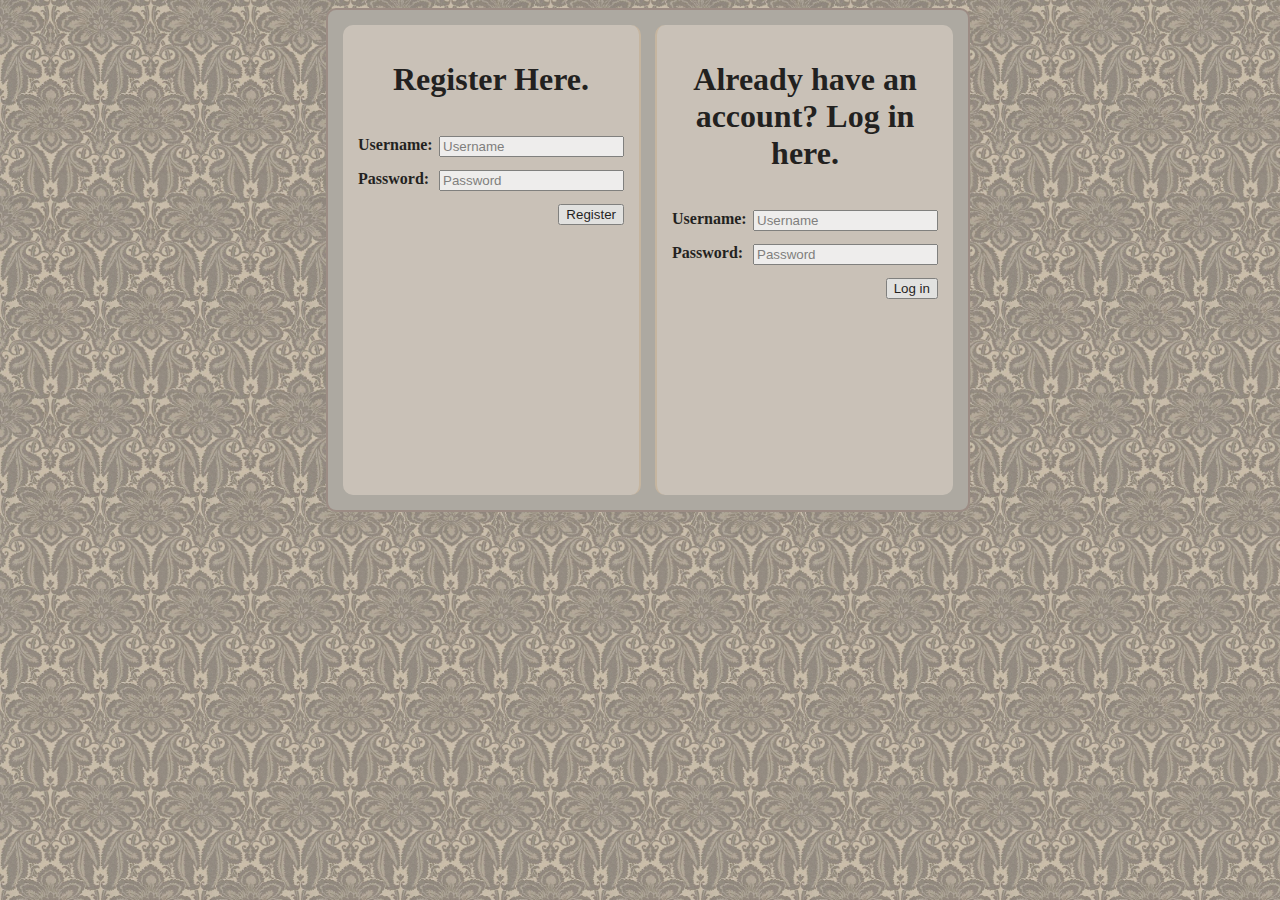
<file: index.html>
<!DOCTYPE html>
<html lang="en">
<head>
    <meta charset="UTF-8">
    <meta http-equiv="X-UA-Compatible" content="IE=edge">
    <meta name="viewport" content="width=device-width, initial-scale=1.0">
    <link  rel="stylesheet" href="main.css">
    <title>Sign Up</title>
</head>
<body>
    <div id="formbox">
        <div id="left" class="inner">
            <h1>Register Here.</h1>
           
            <form action="signup-submit.php" method="post">
                <p>
                <strong><label >Username: </label></strong>
                <input type="text" name="uname" placeholder="Username" required>
                </p>
                <p>
                <strong><label >Password: </label></strong>
                <input  type="password" name="pass" placeholder="Password" required>
                </p>
                <input type="submit" value="Register">
            </form>
        </div>
        <div id="right" class="inner">
            <h1>Already have an account? Log in here.</h1>
           
            <form action="login-submit.php" method="post">
                <p>
                <strong><label >Username: </label></strong>
                <input  type="text" name="uname" placeholder="Username" required>
                </p>
                <p>
                <strong><label >Password: </label></strong>
                <input type="password" name="pass" placeholder="Password" required>
                </p>
                <input type="submit" value="Log in">
            </form>
        </div>
    </div>
</body>
</html>
</file>
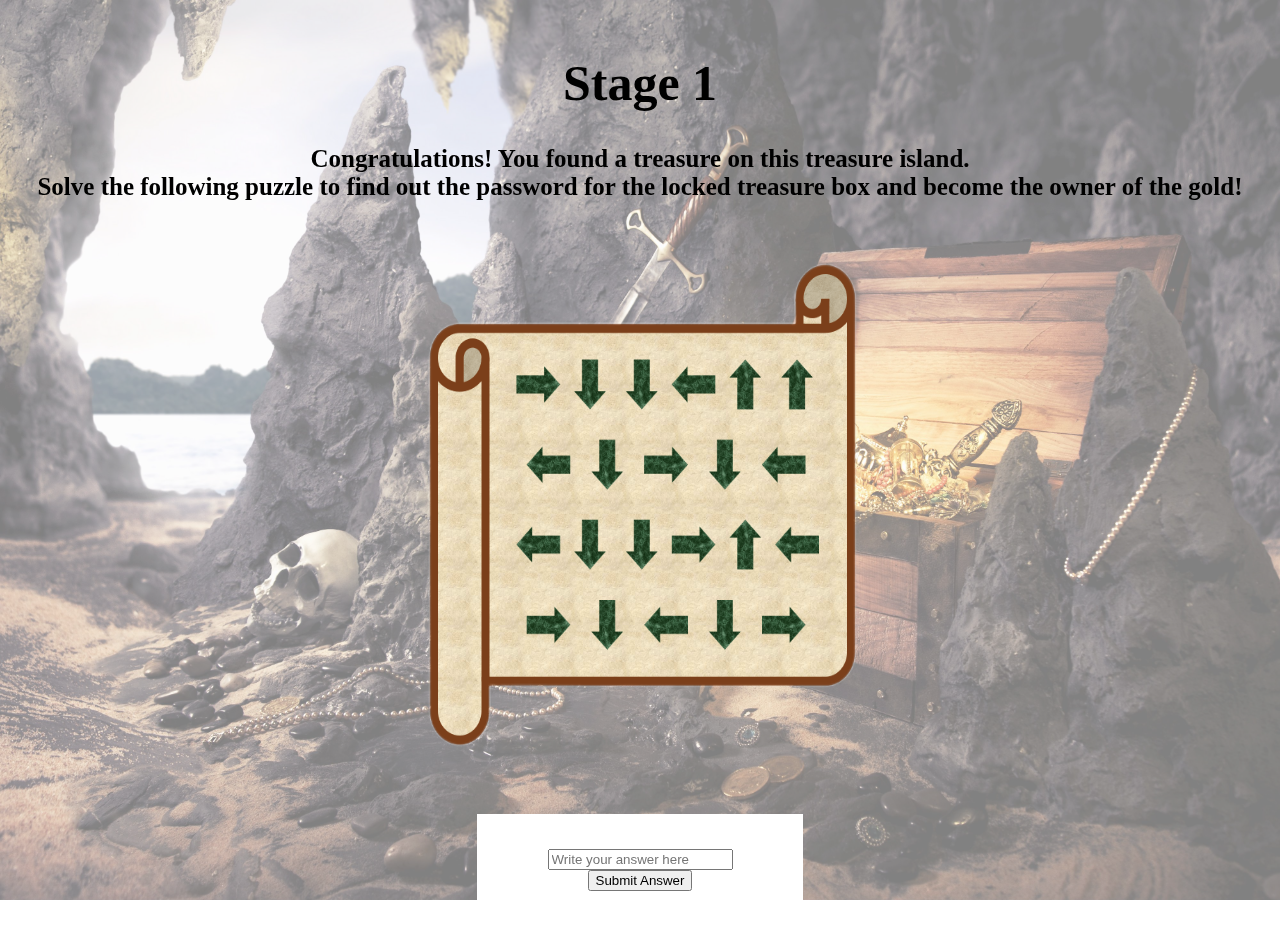
<file: stage1.html>
<html>
    <head>
        <title> Stage 1 </title>
        <link rel="stylesheet" href="stages.css">
    </head>
    <body>
        <div class="background">
            <img src="bg1.jpeg" alt=""/>
        </div>
        <div id="top">
            <h1 id="top_h1">Stage 1</h1>
            <h4 id="top_h4"> Congratulations! You found a treasure on this treasure island. <br>
                Solve the following puzzle to find out the password 
                for the locked treasure box and become the owner of the gold! <br></h4>
            <img id="q1" src="puzzle1.png">
        </div>
        <div id="box">
         <form action="check.php" method="post">
            <input type="text" placeholder="Write your answer here" name="first">
            <input type="submit" value="Submit Answer">
         </form>   
        </div>
        
    </body>
</html>
</file>
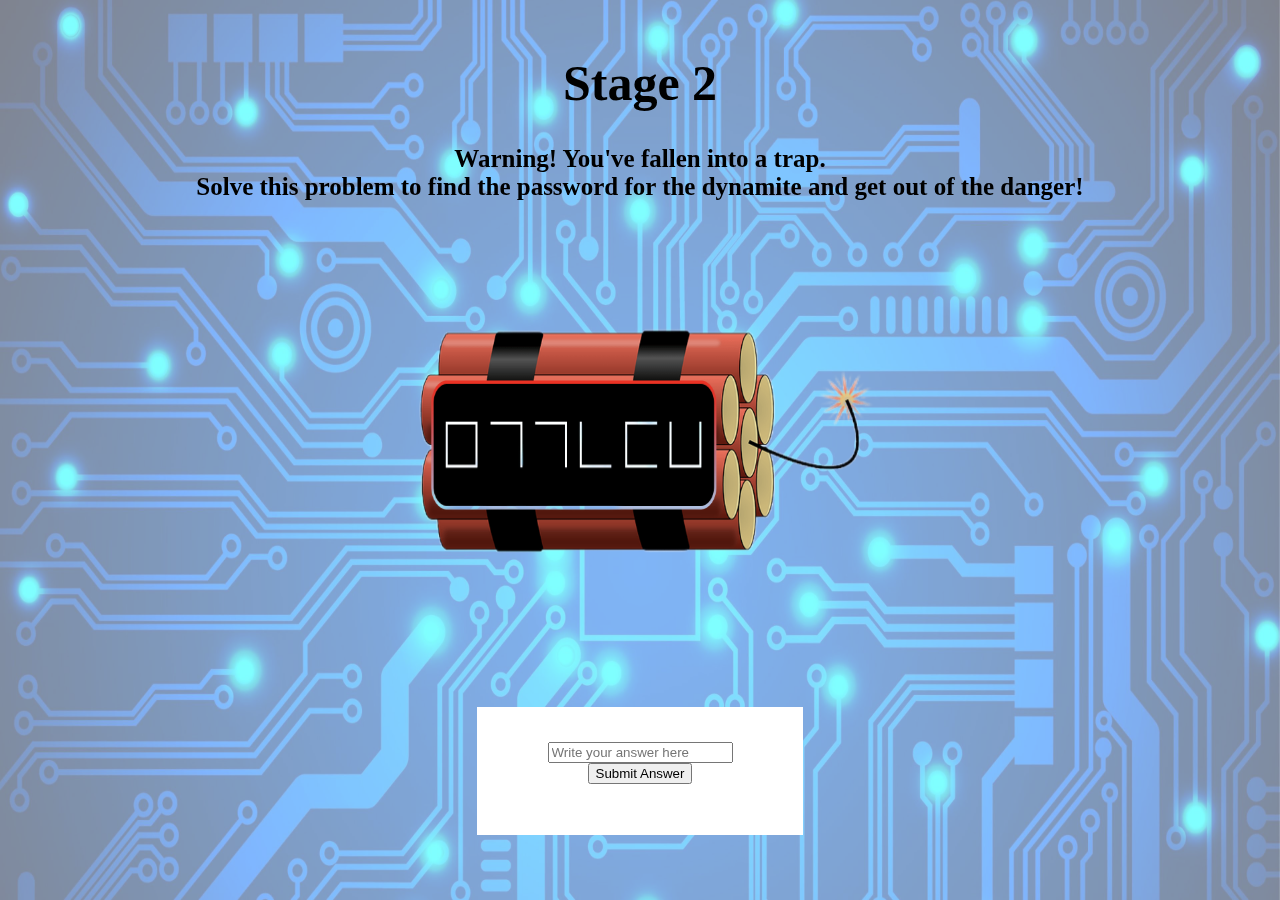
<file: stage2.html>
<html>
    <head>
        <title> Stage 2 </title>
        <link rel="stylesheet" href="stages.css">
    </head>
    <body>
        <div class="background">
            <img src="bg2.jpeg" alt=""/>
        </div>
        <div id="top">
            <h1 id="top_h1">Stage 2</h1>
            <h4 id="top_h4"> Warning! You've fallen into a trap. <br>
                Solve this problem to find the password for the dynamite and get out of the danger! <br></h4>
            <img id="q2" src="puzzle2.png">
        </div>
        <div id="box">
            <form action="check.php" method="post">
                <input type="text" placeholder="Write your answer here" name="second">
                <input type="submit" value="Submit Answer">
            </form>       
        </div>
        
    </body>
</html>
</file>
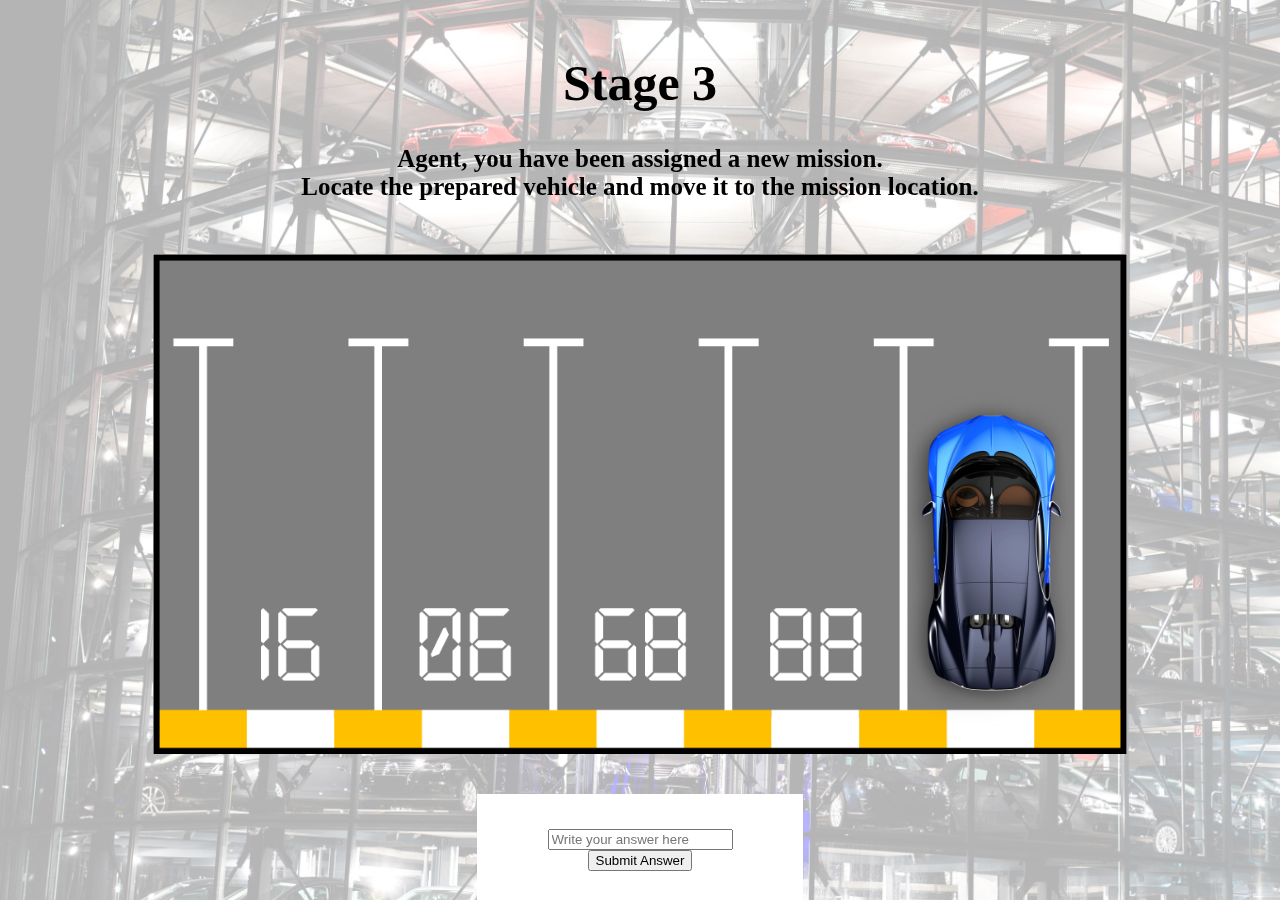
<file: stage3.html>
<html>
    <head>
        <title> Stage 3 </title>
        <link rel="stylesheet" href="stages.css">
    </head>
    <body>
        <div class="background">
            <img src="bg3.jpeg" alt=""/>
        </div>
        <div id="top">
            <h1 id="top_h1">Stage 3</h1>
            <h4 id="top_h4">Agent, you have been assigned a new mission. <br>
                Locate the prepared vehicle and move it to the mission location. <br></h4>
            <img id="q3" src="puzzle3.png">
        </div>
        <div id="box">
            <form action="check.php" method="post">
                <input type="text" placeholder="Write your answer here" name="third">
                <input type="submit" value="Submit Answer">
             </form> 
        </div>
        
    </body>
</html>
</file>
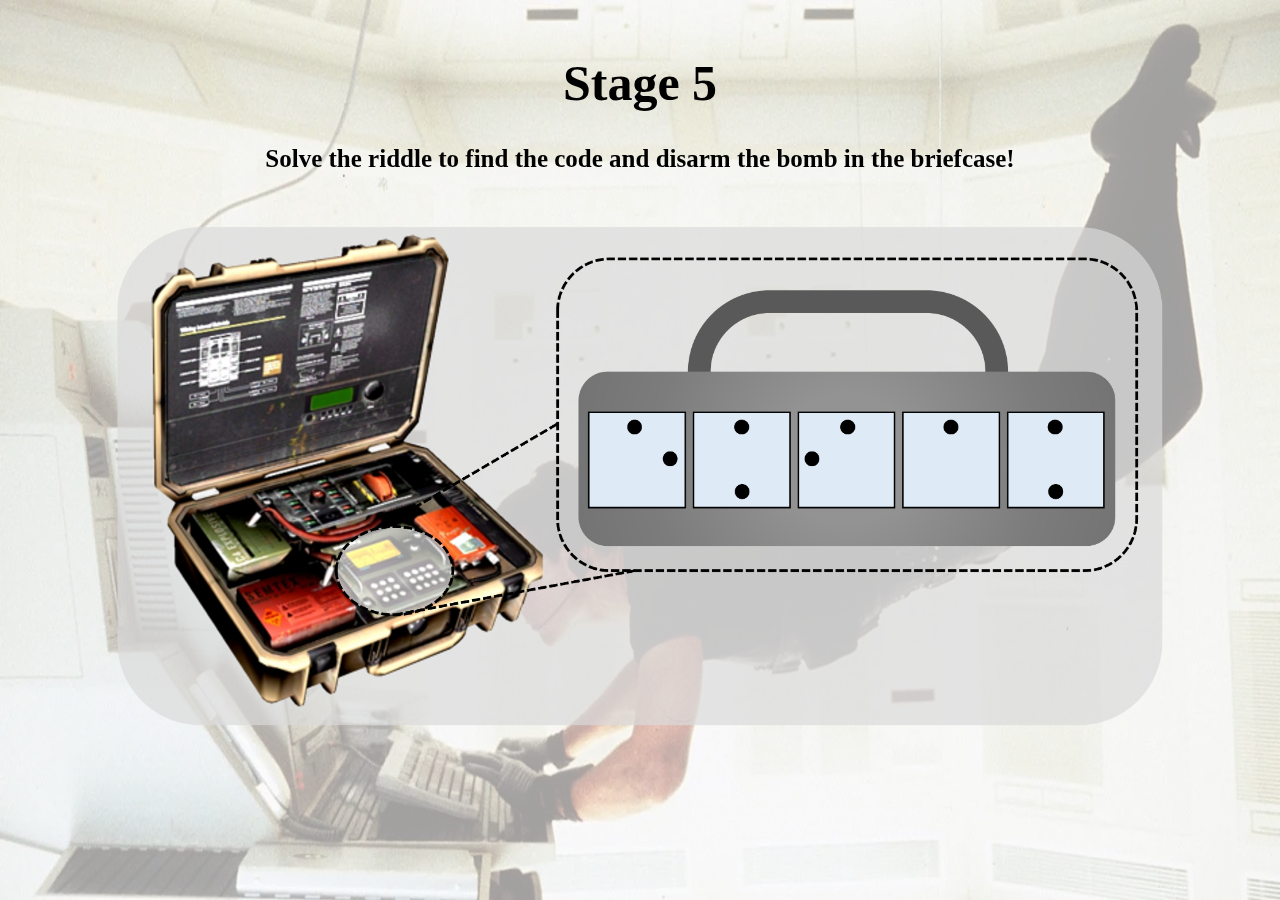
<file: stage5.html>
<html>
    <head>
        <title> Stage 5 </title>
        <link rel="stylesheet" href="stages.css">
    </head>
    <body>
        <div class="background">
            <img src="bg5.jpeg" alt=""/>
        </div>
        <div id="top">
            <h1 id="top_h1">Stage 5</h1>
            <h4 id="top_h4">Solve the riddle to find the code and disarm the bomb in the briefcase!</h4>
            <img id="q5" src="puzzle5.png">
        </div>
        
    </body>
</html>
</file>
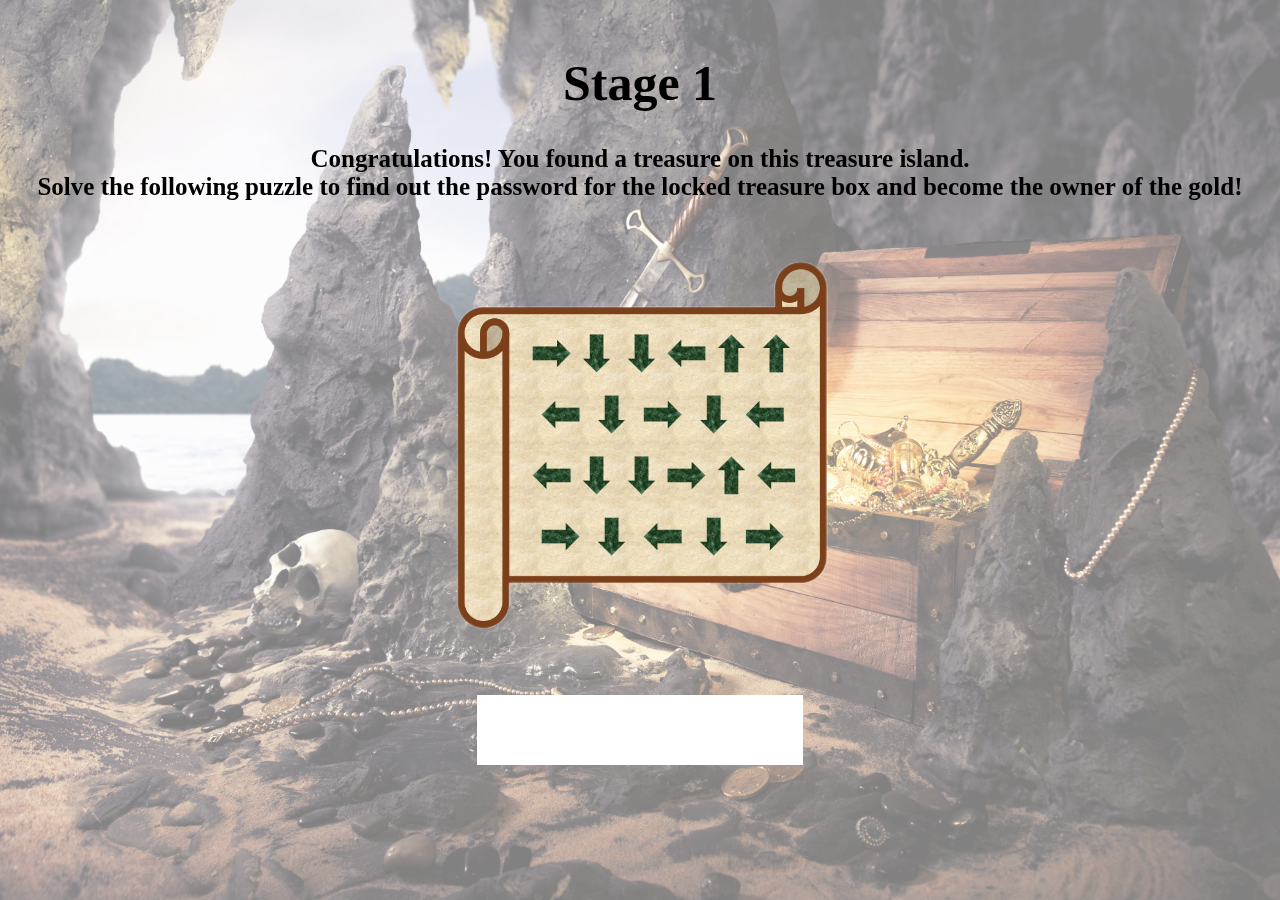
<file: pages/stage1.html>
<html>
    <head>
        <title> Stage 1 </title>
        <link rel="stylesheet" href="/style/stages.css">
    </head>
    <body>
        <div class="background">
            <img src="/assets/bg1.jpeg" alt=""/>
        </div>
        <div id="top">
            <h1 id="top_h1">Stage 1</h1>
            <h4 id="top_h4"> Congratulations! You found a treasure on this treasure island. <br>
                Solve the following puzzle to find out the password 
                for the locked treasure box and become the owner of the gold! <br></h4>
            <img id="q1" src="/assets/puzzle1.png">
        </div>
        <div id="box"> </div>
        
    </body>
</html>
</file>
<file: main.css>
body{
    background-image: url("R.jpg");
    background-size: 300px;
    width: 100%;
    height: 100%;
}


#box{
    margin:auto;
    width:50%;
    height:500px;
    background-color: #ada9a1;
    border-radius: 10px;
    border: 2px solid #9c8c84
}
#formbox{
    margin:auto;
    display:flex;
    width:50%;
    height:500px;
    background-color: #ada9a1;
    border-radius: 10px;
    border: 2px solid #9c8c84
}
h1{
    text-align: center;
}
#box p{
    text-align: center;
}
input{
    float:right;
}
.column {
	float: left;
	width: 11em;
	
}
.inner{
    display: flex;
    padding:15px;
    width: 70%;
    background-color: #d1c8bd;
    margin-top:15px;
    margin-bottom:15px;
    border-radius: 10px;
    opacity:.8;
}

#left{
    flex-basis: 50%;
    border-right:2px solid rgb(204, 184, 159);
    margin-left:15px;
    flex-direction: column;
    margin-right:7px;
}
#right{
    flex-basis:50%;
    clear: left;
    border-left:2px solid rgb(204, 184, 159);
    margin-right:15px;
    margin-left:7px;
    flex-direction: column;
}
label, input{
    clear:both;
    text-align: left;
}
form{
    display:table;
    columns:2;
}
</file>
<file: stages.css>
body{
	margin:0;
    text-align: center;
}

.background {
    position:fixed;
    Opacity: 0.5;
    Z-index: -1;
}
.background img {
    width:100vw;
    height: 100vh;
}

#top
{	
	text-align: center;
	font-weight: bold;   
	font-size: 25px;
	margin: auto;
	padding: 20px;
}
#top_h1{
	vertical-align:middle;
    font-family: "Copperplate", fantasy;
}
#top_h4{
    font-family: "Lucida Handwriting", cursive;
}

#q1{
    padding: 20px;
    width: 500px;
    height: 500px;
    margin-bottom: 20px;
}

#q2{
    padding: 20px;
    width: 500px;
    height: 500px;
    margin-top: -5%;
    margin-bottom: -2%;
}

#q3{
    padding: 20px;
    height: 500px;
}

#q4{
    padding: 20px;
    height: 500px;
}

#q5{
    padding: 20px;
    height: 500px;
}

#q6{
    padding: 20px;
    height:500px;
}

#box{
    padding: 35px;
    background-color: white;
    width: 20%;
    margin: auto;
}
</file>
<file: style/stages.css>
body{
	margin:0;
    text-align: center;
}

.background {
    position:fixed;
    Opacity: 0.5;
    Z-index: -1;
}
.background img {
    width:100vw;
    height: 100vh;
}

#top
{	
	text-align: center;
	font-weight: bold;   
	font-size: 25px;
	margin: auto;
	padding: 20px;
}
#top_h1{
	vertical-align:middle;
    font-family: "Copperplate", fantasy;
}
#top_h4{
    font-family: "Lucida Handwriting", cursive;
}

#q1{
    padding: 20px;
    width: 35%;
    margin-bottom: 20px;
}

#q2{
    padding: 20px;
    width: 55%;
    margin-top: -5%;
    margin-bottom: -2%;
}

#box{
    padding: 35px;
    background-color: white;
    width: 20%;
    margin: auto;
}

.st2_img{
    width: 50%;
}
</file>
